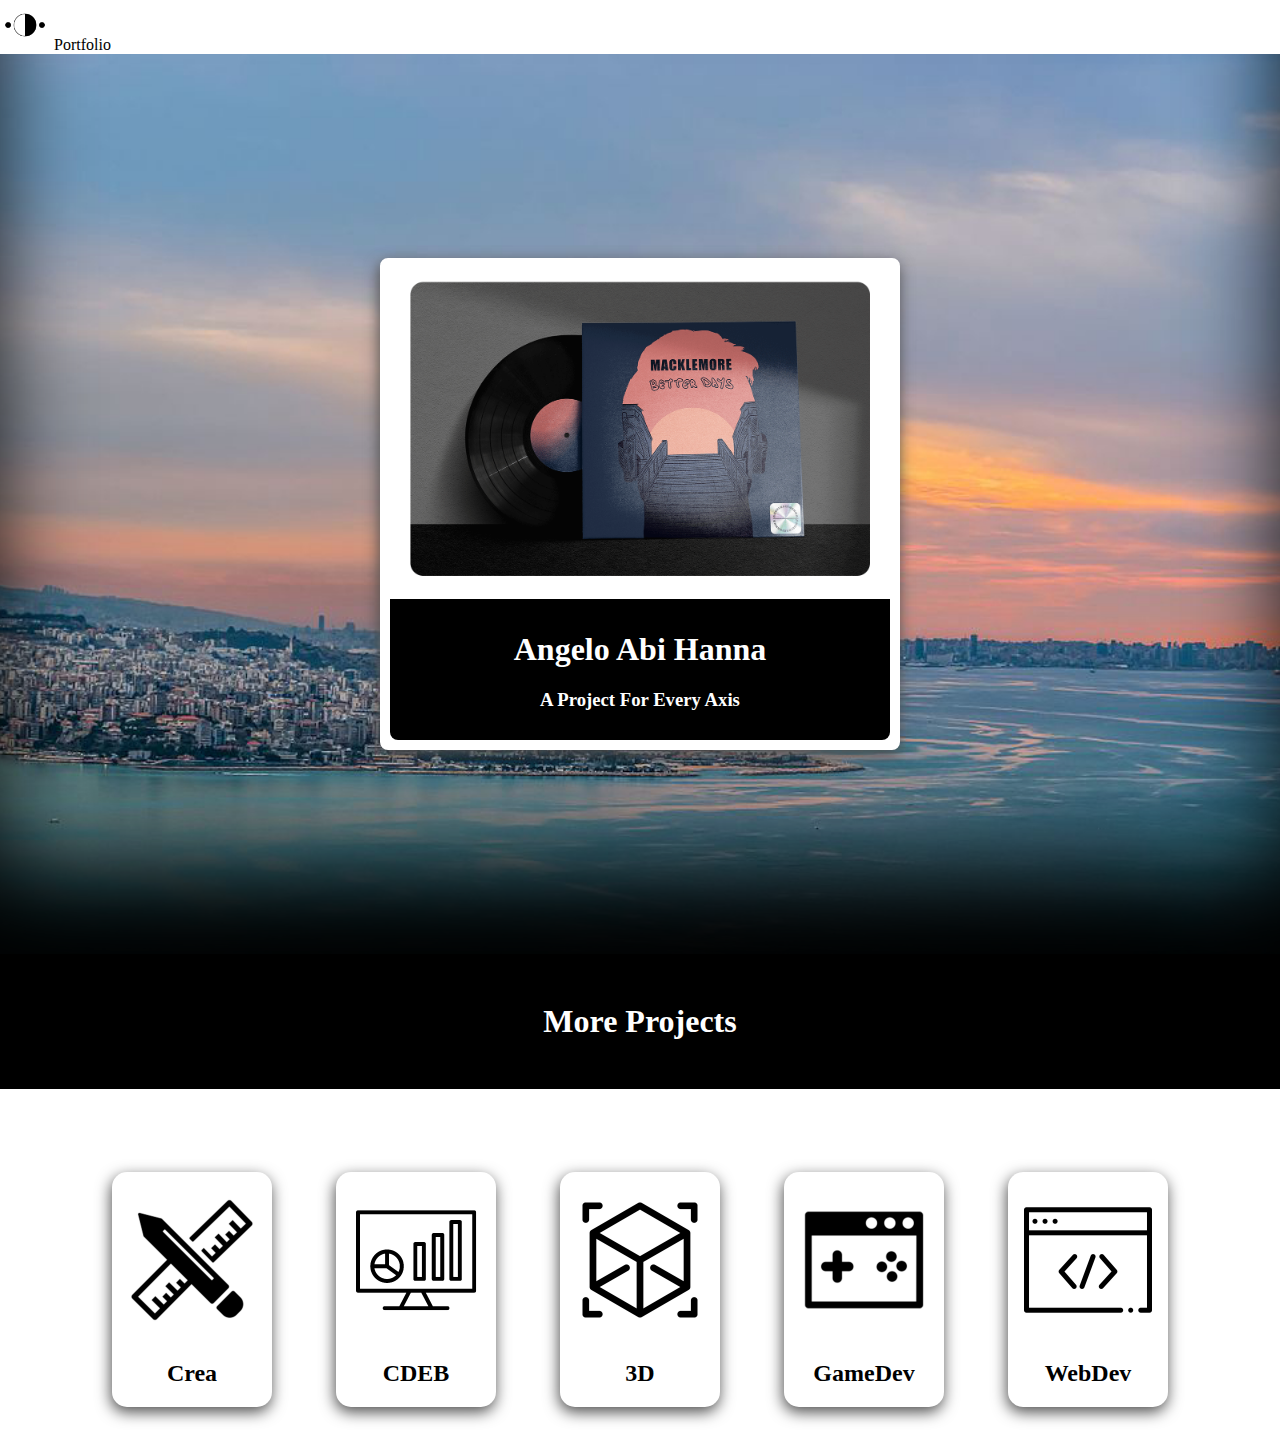
<file: index.html>
<!DOCTYPE html>
<html lang="en">
<head>
    <meta charset="UTF-8">
    <meta http-equiv="X-UA-Compatible" content="IE=edge">
    <meta name="viewport" content="width=device-width, initial-scale=1.0">
    <link href="https://cdn.jsdelivr.net/npm/bootstrap@5.2.2/dist/css/bootstrap.min.css" rel="stylesheet" integrity="sha384-Zenh87qX5JnK2Jl0vWa8Ck2rdkQ2Bzep5IDxbcnCeuOxjzrPF/et3URy9Bv1WTRi" crossorigin="anonymous">
    <link rel="icon" type="image/x-icon" href="assets/icon.png">
    <link rel="stylesheet" href="style.css">
    <title>Angelo's Portfolio</title>
</head>
<body>
    <nav class="navbar-bg-light">
        <div class="container-fluid">
          <a class="navbar-brand">
            <img src="assets/icon.png" alt="Logo" class="icon">
            Portfolio
          </a>
        </div>
      </nav>

      <div class="header">
        <div class="container2">
            <div class="wrapper">
                <img src="assets/a1.png" class="slide">
                <img src="assets/a2.png" class="slide">
                <img src="assets/a3.png" class="slide">
                <img src="assets/a4.png" class="slide">
                <img src="assets/a1.png" class="slide">
            </div>
            <div class="t3">
                <h1 id="titles">Angelo Abi Hanna</h1>
                <h3>A Project For Every Axis</h3>
            </div>
        </div>
    </div>

    <div class="info">
        <h1>More Projects</h1>
    </div>

    <div class="options">
        <a href="grid.html">
        <div class="container">
            <img src="assets/1.jpg" alt="logo" class="item">
            <h2>Crea</h2>
        </div></a>
        <a href="grid.html">
        <div class="container">
            <img src="assets/2.jpg" alt="logo" class="item">
            <h2>CDEB</h2>
        </div></a>
        <a href="grid.html">
        <div class="container">
            <img src="assets/3.jpg" alt="logo" class="item">
            <h2>3D</h2>
        </div></a>
        <a href="grid.html">
        <div class="container">
            <img src="assets/4.jpg" alt="logo" class="item">
            <h2>GameDev</h2>
        </div></a>
        <a href="grid.html">
        <div class="container">
            <img src="assets/5.jpg" alt="logo" class="item">
            <h2>WebDev</h2>
        </div></a>
    </div>

</body>
</html>
</file>
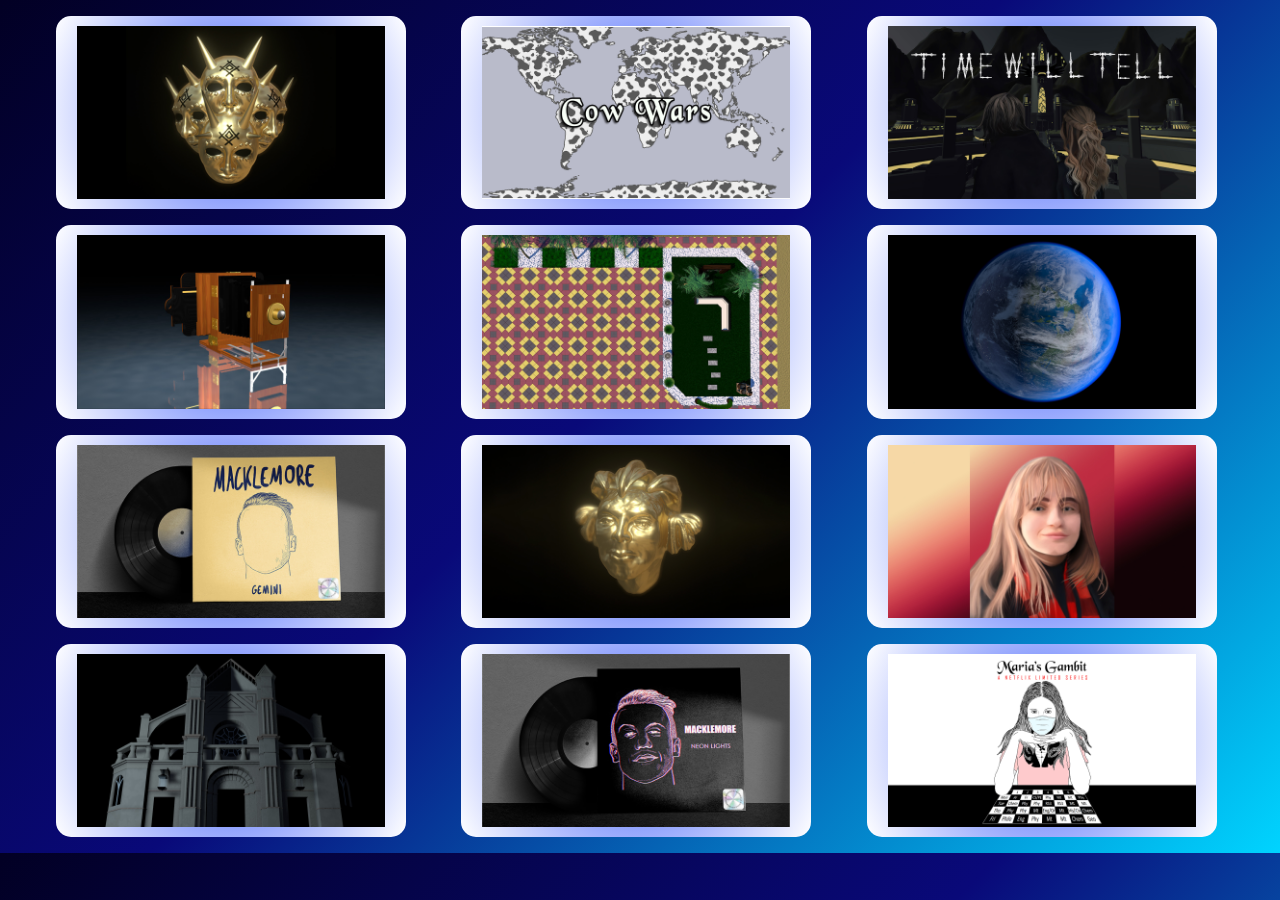
<file: grid.html>
<!DOCTYPE html>
<html lang="en">
<head>
    <meta charset="UTF-8">
    <meta http-equiv="X-UA-Compatible" content="IE=edge">
    <meta name="viewport" content="width=device-width, initial-scale=1.0">
    <link href="https://cdn.jsdelivr.net/npm/bootstrap@5.2.2/dist/css/bootstrap.min.css" rel="stylesheet" integrity="sha384-Zenh87qX5JnK2Jl0vWa8Ck2rdkQ2Bzep5IDxbcnCeuOxjzrPF/et3URy9Bv1WTRi" crossorigin="anonymous">
    <link rel="icon" type="image/x-icon" href="assets/icon.png">
    <link rel="stylesheet" href="style.css">
    <title>Projects</title>
</head>
<body class="body">
    
    <div class="cards">
        <div class="card"><img src="assets/b1.jpg" alt="project" class="elem0"></div>
        <div class="card"><img src="assets/b2.jpg" alt="project" class="elem0"></div>
        <div class="card"><img src="assets/b3.jpg" alt="project" class="elem0"></div>
        <div class="card"><img src="assets/b4.jpg" alt="project" class="elem0"></div>
        <div class="card"><img src="assets/b5.jpg" alt="project" class="elem0"></div>
        <div class="card"><img src="assets/b6.jpg" alt="project" class="elem0"></div>
        <div class="card"><img src="assets/b7.jpg" alt="project" class="elem0"></div>
        <div class="card"><img src="assets/b8.jpg" alt="project" class="elem0"></div>
        <div class="card"><img src="assets/b9.jpg" alt="project" class="elem0"></div>
        <div class="card"><img src="assets/b10.jpg" alt="project" class="elem0"></div>
        <div class="card"><img src="assets/b11.jpg" alt="project" class="elem0"></div>
        <div class="card"><img src="assets/b12.jpg" alt="project" class="elem0"></div>
      </div>

</body>
</html>
</file>
<file: style.css>
@import url(options.css);
@import url(slide.css);
@import url(grid.css);


.icon {
    width: 50px;
    height: 50px;
}

body {
    width: 100%;
    height: 100%;
    margin: 0;
    padding: 0;
    overflow-y: scroll;
    -ms-overflow-style: none;  /* IE and Edge */
    scrollbar-width: none;  /* Firefox */
}

body::-webkit-scrollbar {
    display: none;
}

.topnav {
    overflow: hidden;
    background-color: rgb(0, 0, 0);
}
  
  .topnav a {
    float: left;
    color: #f2f2f2;
    text-align: center;
    padding: 14px 16px;
    text-decoration: none;
    font-family: "tahoma";
    font-size: 17px;
    font-weight: bold;
  }
  
  .topnav a:hover {
    background-color: rgb(255, 255, 255);
    font-family: "tahoma";
    color: black;
  }
  
  .topnav a.active {
    background-color: #ffffff;
    font-family: "tahoma";
    color: rgb(0, 0, 0);
  }

.header {
    width: 100%;
    height: 100vh;
    margin: 0;
    background-size: cover;
    background-position: bottom;
    background-image: url('assets/a.jpg');
    display: flex;
    justify-content: center;
    align-items: center;
    -moz-box-shadow:    inset  0 -100px 100px -10px rgb(0, 0, 0);
    -webkit-box-shadow: inset  0 -100px 100px -10px rgb(0, 0, 0);
    box-shadow:         inset  0 -100px 100px -10px rgb(0, 0, 0);
}

.t3 {
    padding: 10px;
    text-align: center;
    font-family: "trebuchet ms";
    background-color: black;
    color:#ffffff;
    border-radius: 0 0 8px 8px;
}

.container2 {
    margin: 1em;
    width: 500px;
    overflow: hidden;
    background-color: #ffffff;
    border: 10px solid #ffffff;
    border-radius: 8px;
    box-shadow: -1px 5px 15px rgb(77, 77, 77);
}

.info {
    display: flex;
    justify-content: center;
    align-items: center;
    width: 100%;
    height: 15vh;
    text-align: center;
    background-color: black;
    color: #ffffff;
    font-family: "trebuchet ms";
}

.item2 {
    margin-top: 0.5em;
    height: 15em;
    width: 15em;
    border-radius: 20px 20px 0 0;
    object-fit: cover; 
}
</file>
